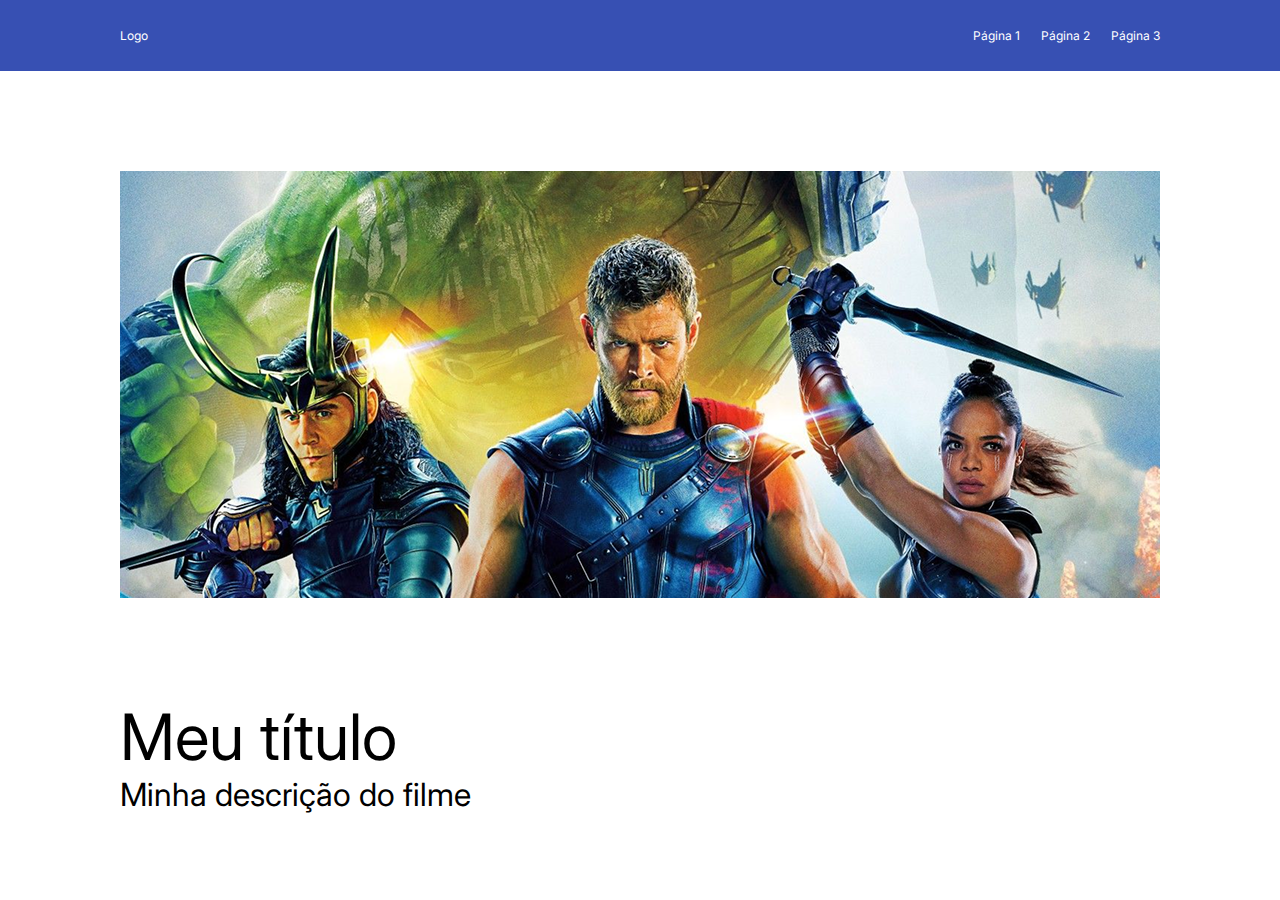
<file: PAGE1/index.html>
<!DOCTYPE html>
<html lang="en">
<head>
    <meta charset="UTF-8">
    <meta name="viewport" content="width=device-width, initial-scale=1.0">
    <link rel="stylesheet" href="style.css">
    <title>Page 1</title>
</head>

<header class="cabecalho">

        <a class="logo" href="">Logo</a>

    <div class="menu">
         <a href="">Página 1</a>
         <a href="">Página 2</a>
         <a href="">Página 3</a>
    </div>

</header>
<body>
 
<main class="page-container">

        <div class="foto">
        </div>

        <h1 class="titulo">Meu título</h1>
        <p class="descricao">Minha descrição do filme</p>

</main>



</body>
</html>
</file>
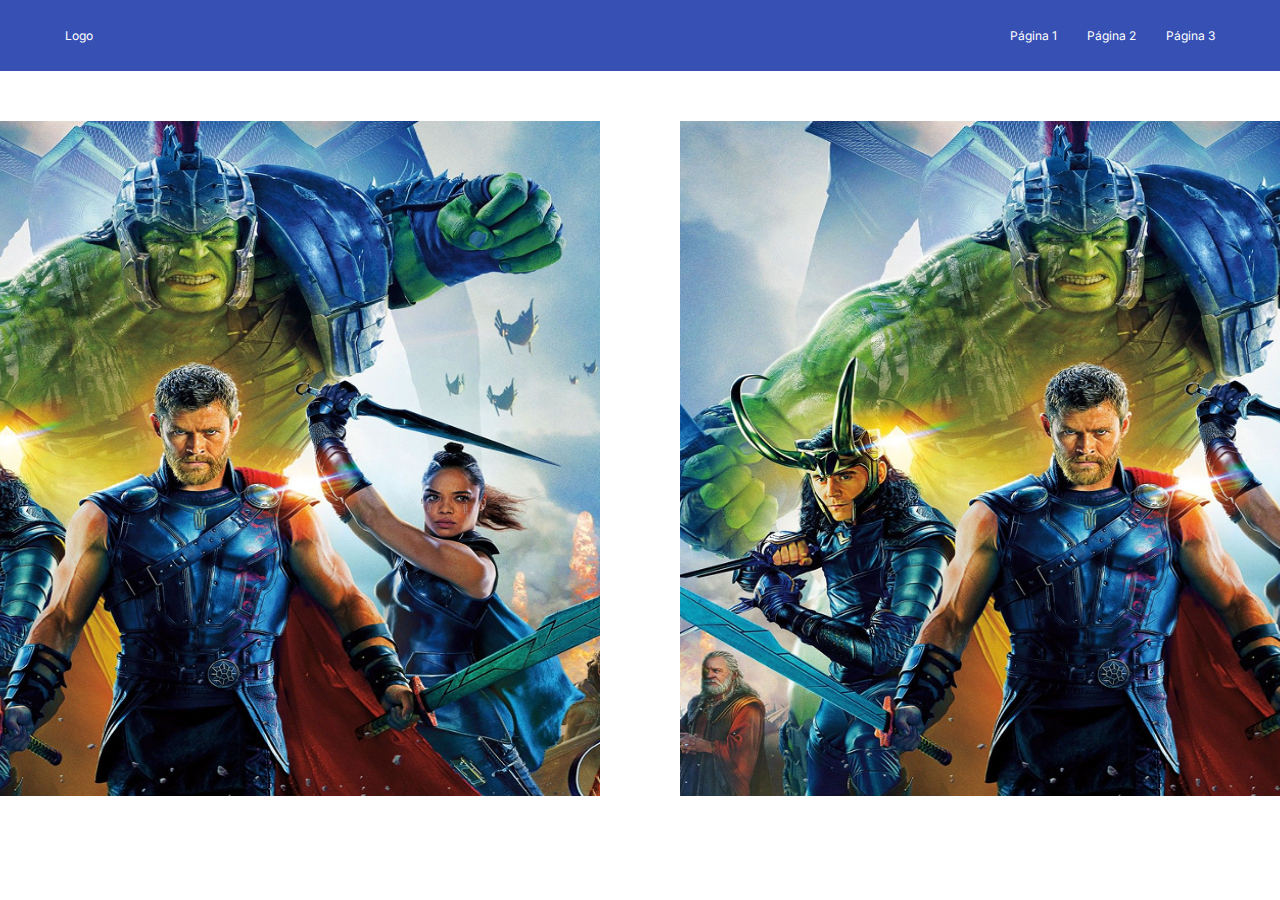
<file: PAGE2/index.html>
<!DOCTYPE html>
<html lang="en">
<head>
    <meta charset="UTF-8">
    <meta name="viewport" content="width=device-width, initial-scale=1.0">
    <link rel="stylesheet" href="style.css">
    <title>Page 2</title>
</head>

<header class="cabecalho">
    <div class="logo">
         <p>Logo</p>
    </div>
    <div class="pagina">
         <p>Página 1</p> <p>Página 2</p> <p>Página 3</p>
    </div>

</header>
<body>
 
<main class="page-container">

        <div class="img1">
            <img src="../assets/imgs/page2.png" alt="Imagem Central">
        </div>
        <div class="img1">
            <img src="../assets/imgs/page2.png" alt="Imagem Central">
        </div>


</main>



</body>
</html>
</file>
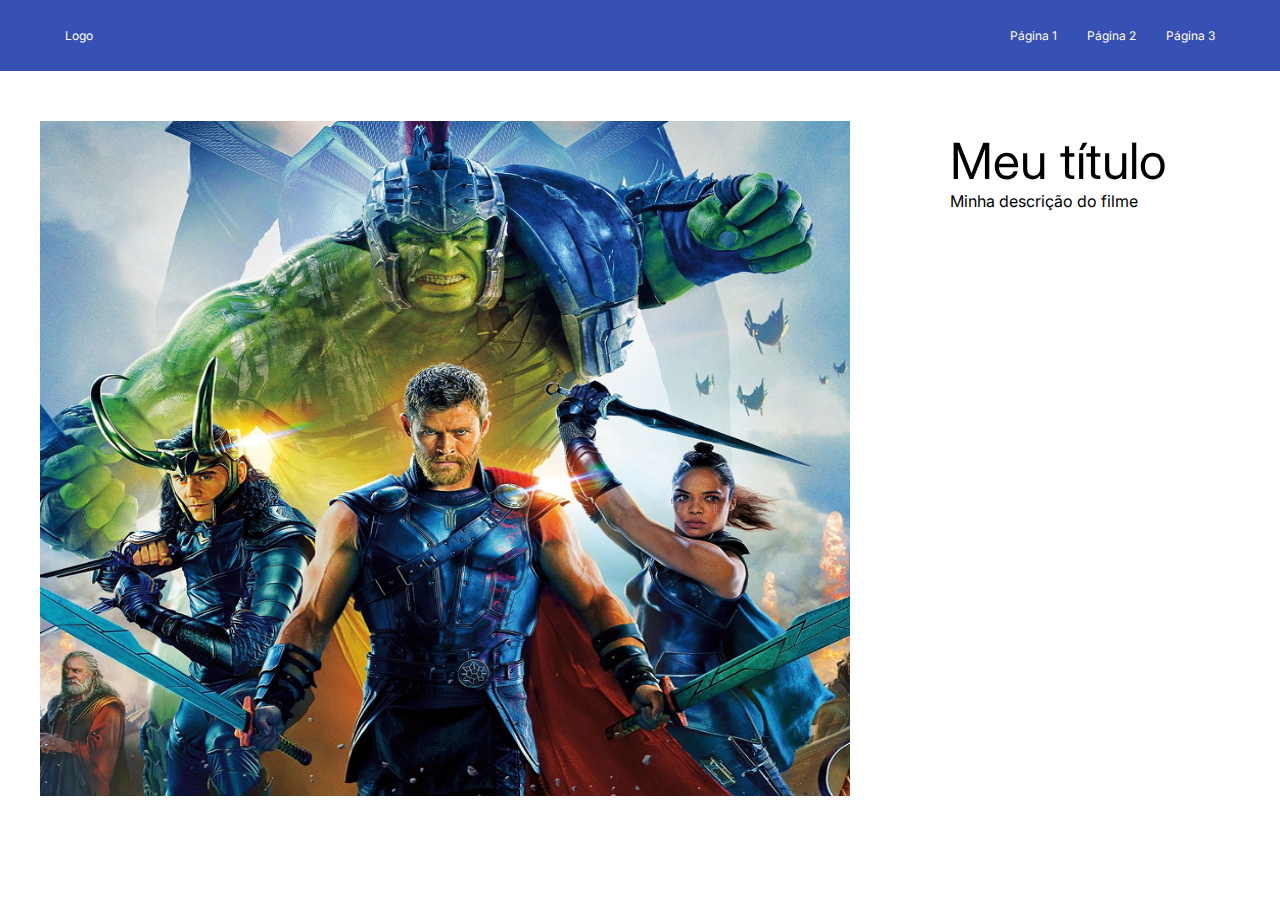
<file: PAGE3/index.html>
<!DOCTYPE html>
<html lang="en">
<head>
    <meta charset="UTF-8">
    <meta name="viewport" content="width=device-width, initial-scale=1.0">
    <link rel="stylesheet" href="style.css">
    <title>Page 3</title>
</head>

<header class="cabecalho">
    <div class="logo">
         <p>Logo</p>
    </div>
    <div class="pagina">
         <p>Página 1</p> <p>Página 2</p> <p>Página 3</p>
    </div>

</header>
<body>
 
<main class="page-container">

        <div class="img1">
            <img src="../assets/imgs/page2.png" alt="Imagem Central">
        </div>
        <div class="meutit">
            <h3>Meu título</h3>
            <p>Minha descrição do filme</p>
        </div>
        


</main>



</body>
</html>
</file>
<file: PAGE1/style.css>
@import url('https://fonts.googleapis.com/css2?family=Inter:ital,opsz,wght@0,14..32,100..900;1,14..32,100..900&display=swap');

*{
padding: 0px;
margin: 0px;
box-sizing: border-box;
font-family: inter;
}

.cabecalho {
    width: 100vw;/*Largura da tela*/
    height: 71PX;
    background-color: #3750B3;
    display: flex;
    font-size: 12px;
    font-family: Inter;
    font-weight: 400;
    justify-content: space-between;
    padding-left: 120px;
    padding-right: 120px;
    align-items: center;
}

.logo {
    color: white;
    text-decoration: none;

}

.menu a {
    color: white;
    text-decoration: none;
    margin-left: 18px;

}

.page-container{
    padding-left: 120px;
    padding-right: 120px;

}

.foto {
background-image: url("../assets/imgs/Rectangle 3.png");
width: 100%;
height: 427px;
background-size: cover;
background-position: center;
margin-top: 100px;
margin-bottom: 100px;

}

.titulo{
margin-top: 80px;
font-size: 64px;
font-weight: normal;
}

.descricao{
font-size: 32px;

}
</file>
<file: PAGE2/style.css>
@import url('https://fonts.googleapis.com/css2?family=Inter:ital,opsz,wght@0,14..32,100..900;1,14..32,100..900&display=swap');

*{
padding: 0px;
margin: 0px;
box-sizing: border-box;
font-family: inter;
}




.cabecalho {
    width: 100vw;/*Largura da tela*/
    height: 71PX;
    background-color: #3750B3;
    display: flex;
    color: white;
    font-size: 12px;
    font-family: Inter;
    font-weight: 400;
    justify-content: space-between ;
    padding: 10px;
    p{padding: 15px;}
}

.logo{
    display: flex;
    justify-content: flex-start;
    align-items: center; /*Centralizar horizontalmente*/
    margin-inline-start: 40px;    
}

.pagina {
    display: flex;
    justify-content: flex-end;
    align-items: center; /*Centralizar horizontalmente*/
    margin-inline-end: 40px;  
}

.page-container{

    display: flex;
    width: 100vw;
    justify-content: center;
    margin-top: 10px;


}

.page-container img{    
    width: 90vh;
    margin: 40px;
    height: 75vh;


}


.meutit h3{
    margin-inline-start: 60px;    
    margin-top: 50px;
    font-size: 50px;
    font-weight: 400;

}

.meutit p{
    margin-inline-start: 60px;   

}
</file>
<file: PAGE3/style.css>
@import url('https://fonts.googleapis.com/css2?family=Inter:ital,opsz,wght@0,14..32,100..900;1,14..32,100..900&display=swap');

*{
    padding: 0px;
    margin: 0px;
    box-sizing: border-box;
    font-family: inter;
}




.cabecalho {
    width: 100vw;/*Largura da tela*/
    height: 71PX;
    background-color: #3750B3;
    display: flex;
    color: white;
    font-size: 12px;
    font-family: Inter;
    font-weight: 400;
    justify-content: space-between ;
    padding: 10px;
    p{padding: 15px;}
}

.logo{
    display: flex;
    justify-content: flex-start;
    align-items: center; /*Centralizar horizontalmente*/
    margin-inline-start: 40px;    
}

.pagina {
    display: flex;
    justify-content: flex-end;
    align-items: center; /*Centralizar horizontalmente*/
    margin-inline-end: 40px;  
}

.page-container{

    display: flex;
    width: 100vw;
    justify-content: flex-start;
    margin-top: 10px;
}

.page-container img{    
    width: 90vh;
    margin: 40px;
    height: 75vh;
}


.meutit h3{
    margin-inline-start: 60px;    
    margin-top: 50px;
    font-size: 50px;
    font-weight: 400;
}

.meutit p{
    margin-inline-start: 60px;   
}
</file>
